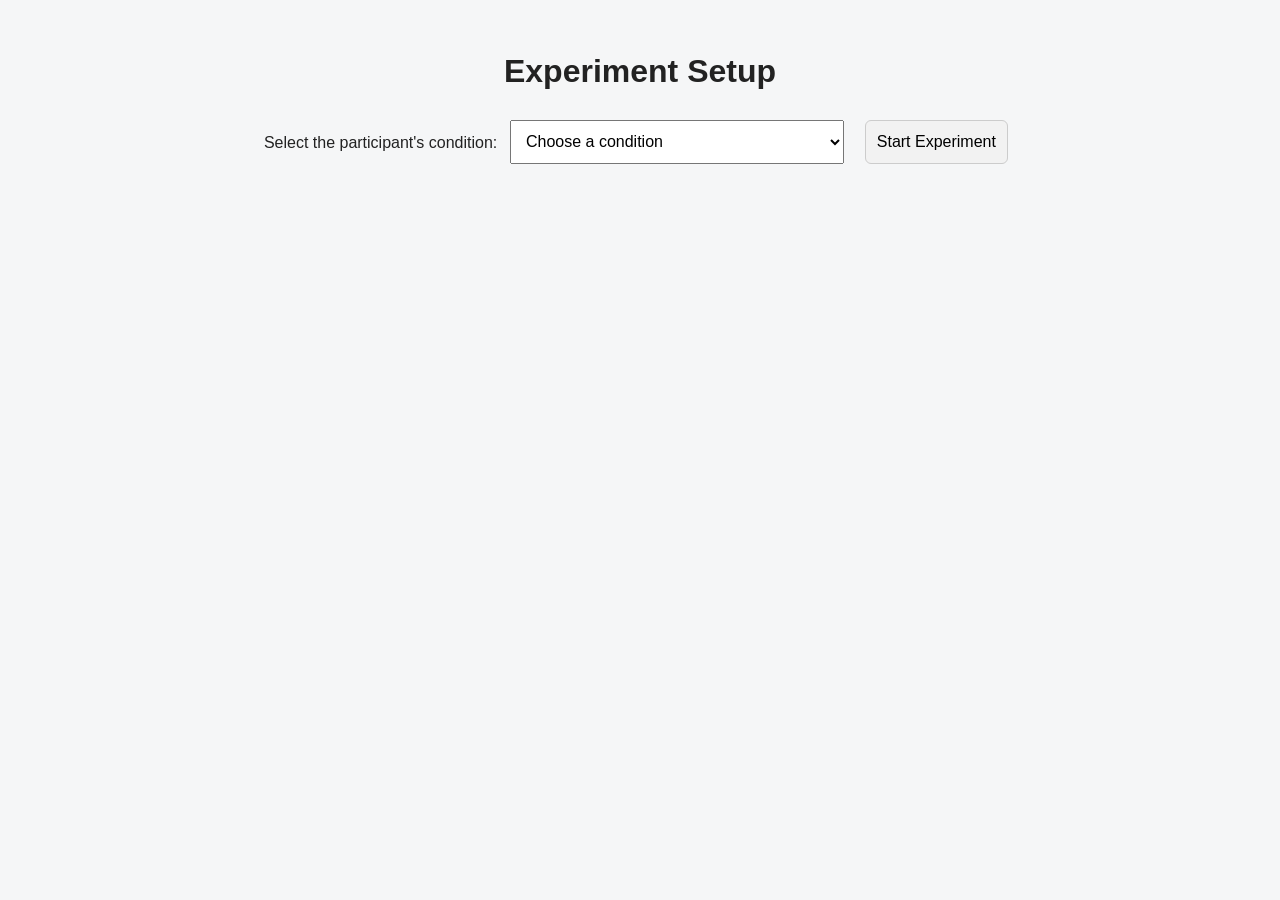
<file: index.html>
<!DOCTYPE html>
<html lang="en">
<head>
    <meta charset="UTF-8">
    <meta name="viewport" content="width=device-width, initial-scale=1.0">
    <title>Sandwich Selection</title>
    <link rel="stylesheet" href="style.css">
    <link rel="stylesheet"
      href="environmental-cost-chart/environmental-chart.css">
    
    <style>
        [hidden] { display: none !important; }
        .researcher-setup { text-align: center; padding: 2rem; }
        .researcher-setup select,
        .researcher-setup button { font: inherit; padding: 0.7rem; margin: 0.5rem; min-height: 44px; }
    </style>
</head>
<body>

    <!-- This setup screen is shown only if no condition has been saved. -->
    <div id="setup" class="container researcher-setup" hidden>
        <h1>Experiment Setup</h1>
        <label for="condition-selector">Select the participant's condition:</label>
        <select id="condition-selector">
            <option value="">Choose a condition</option>
            <option value="1">Prawn Mayo</option>
            <option value="2">Egg & Watercress</option>
            <option value="3">BLT</option>
            <option value="4">Cheese & Red Onion</option>
            <option value="5">Chicken and Beechwood Smoked Bacon</option>
        </select>
        <button type="button" id="start-experiment">Start Experiment</button>
        <p id="setup-error" role="alert" hidden></p>
    </div>

    <!-- Only one complete version of the main page is visible at a time. -->
    <main class="container" id="experiment" hidden>
        <!-- ================= Prawn Mayo ================= -->
        <div data-condition="1" hidden>
            <header class="page-header">
                <h1>Our Sandwiches</h1>
                <p>Select one of the options below to view more information.</p>
                <p><strong>We cannot guarantee the absence of allergens in any of our products. Cross Contamination is Possible.</strong></p>
            </header>

            
            <div class="image-row">
                <div class="food-item">
                    <a href="PrawnMayo.html" class="food-image-link">
                        <img src="Images/Prawnx3.png" width="200" height="200" alt="Prawn Mayo">
                    </a>
                    <div class="food-text">
                        <h3>Prawn Mayo</h3>
                        <p class="allergens"><strong>Main Allergens:</strong> Wheat, Barley, Oatmeal, Crustaceans, Mustard, Egg.</p>
                    </div>
                </div>

                <div class="food-item">
                    <a href="EggCress.html" class="food-image-link">
                        <img src="Images/EggCress.png" width="200" height="200" alt="Egg and Watercress">
                    </a>
                    <div class="food-text">
                        <h3>Egg &amp; Watercress</h3>
                        <p class="allergens"><strong>Main Allergens:</strong> Wheat, Barley, Oatmeal, Mustard, Egg.</p>
                    </div>
                </div>

                <div class="food-item">
                    <a href="BLT.html" class="food-image-link">
                        <img src="Images/BLT.png" width="200" height="200" alt="BLT">
                    </a>
                    <div class="food-text">
                        <h3>BLT</h3>
                        <p class="allergens"><strong>Main Allergens:</strong> Wheat, Barley, Mustard, Egg.</p>
                    </div>
                </div>

                <div class="food-item">
                    <a href="CheesenOnion.html" class="food-image-link">
                        <img src="Images/CheesenOnion.png" width="200" height="200" alt="Cheese and Red Onion">
                    </a>
                    <div class="food-text">
                        <h3>Cheese &amp; Red Onion</h3>
                        <p class="allergens"><strong>Main Allergens:</strong> Wheat, Barley, Oatmeal, Mustard, Egg, Milk.</p>
                    </div>
                </div>

                <div class="food-item">
                    <a href="ChickenBacon.html" class="food-image-link">
                        <img src="Images/ChickenBacon.png" width="200" height="200" alt="Chicken and Beechwood Smoked Bacon">
                    </a>
                    <div class="food-text">
                        <h3>Chicken &amp; Beechwood Smoked Bacon</h3>
                        <p class="allergens"><strong>Main Allergens:</strong> Wheat, Barley, Oatmeal, Mustard, Egg.</p>
                    </div>
                </div>
                <div class="environmental-chart"
                    data-reference="prawn">
                </div>
            </div>
        </div>

        <!-- ================= CONDITION 2 ================= -->
        <div data-condition="2" hidden>
            <header class="page-header">
                <h1>Our Sandwiches</h1>
                <p>Select one of the options below to view more information.</p>
                <p><strong>We cannot guarantee the absence of allergens in any of our products. Cross Contamination is Possible.</strong></p>
            </header>

            <!-- Change or add condition 2 content anywhere inside this block. -->
            <div class="image-row">
                <div class="food-item">
                    <a href="PrawnMayo.html" class="food-image-link">
                        <img src="Images/Prawnx3.png" width="200" height="200" alt="Prawn Mayo">
                    </a>
                    <div class="food-text">
                        <h3>Prawn Mayo</h3>
                        <p class="allergens"><strong>Main Allergens:</strong> Wheat, Barley, Oatmeal, Crustaceans, Mustard, Egg.</p>
                    </div>
                </div>

                <div class="food-item">
                    <a href="EggCress.html" class="food-image-link">
                        <img src="Images/EggCress.png" width="200" height="200" alt="Egg and Watercress">
                    </a>
                    <div class="food-text">
                        <h3>Egg &amp; Watercress</h3>
                        <p class="allergens"><strong>Main Allergens:</strong> Wheat, Barley, Oatmeal, Mustard, Egg.</p>
                    </div>
                </div>

                <div class="food-item">
                    <a href="BLT.html" class="food-image-link">
                        <img src="Images/BLT.png" width="200" height="200" alt="BLT">
                    </a>
                    <div class="food-text">
                        <h3>BLT</h3>
                        <p class="allergens"><strong>Main Allergens:</strong> Wheat, Barley, Mustard, Egg.</p>
                    </div>
                </div>

                <div class="food-item">
                    <a href="CheesenOnion.html" class="food-image-link">
                        <img src="Images/CheesenOnion.png" width="200" height="200" alt="Cheese and Red Onion">
                    </a>
                    <div class="food-text">
                        <h3>Cheese &amp; Red Onion</h3>
                        <p class="allergens"><strong>Main Allergens:</strong> Wheat, Barley, Oatmeal, Mustard, Egg, Milk.</p>
                    </div>
                </div>

                <div class="food-item">
                    <a href="ChickenBacon.html" class="food-image-link">
                        <img src="Images/ChickenBacon.png" width="200" height="200" alt="Chicken and Beechwood Smoked Bacon">
                    </a>
                    <div class="food-text">
                        <h3>Chicken &amp; Beechwood Smoked Bacon</h3>
                        <p class="allergens"><strong>Main Allergens:</strong> Wheat, Barley, Oatmeal, Mustard, Egg.</p>
                    </div>
                </div>
                <div class="environmental-chart"
                    data-reference="egg">
                </div>
            </div>
        </div>

        <!-- ================= CONDITION 3 ================= -->
        <div data-condition="3" hidden>
            <header class="page-header">
                <h1>Our Sandwiches</h1>
                <p>Select one of the options below to view more information.</p>
                <p><strong>We cannot guarantee the absence of allergens in any of our products. Cross Contamination is Possible.</strong></p>
            </header>

            <!-- Change or add condition 3 content anywhere inside this block. -->
            <div class="image-row">
                <div class="food-item">
                    <a href="PrawnMayo.html" class="food-image-link">
                        <img src="Images/Prawnx3.png" width="200" height="200" alt="Prawn Mayo">
                    </a>
                    <div class="food-text">
                        <h3>Prawn Mayo</h3>
                        <p class="allergens"><strong>Main Allergens:</strong> Wheat, Barley, Oatmeal, Crustaceans, Mustard, Egg.</p>
                    </div>
                </div>

                <div class="food-item">
                    <a href="EggCress.html" class="food-image-link">
                        <img src="Images/EggCress.png" width="200" height="200" alt="Egg and Watercress">
                    </a>
                    <div class="food-text">
                        <h3>Egg &amp; Watercress</h3>
                        <p class="allergens"><strong>Main Allergens:</strong> Wheat, Barley, Oatmeal, Mustard, Egg.</p>
                    </div>
                </div>

                <div class="food-item">
                    <a href="BLT.html" class="food-image-link">
                        <img src="Images/BLT.png" width="200" height="200" alt="BLT">
                    </a>
                    <div class="food-text">
                        <h3>BLT</h3>
                        <p class="allergens"><strong>Main Allergens:</strong> Wheat, Barley, Mustard, Egg.</p>
                    </div>
                </div>

                <div class="food-item">
                    <a href="CheesenOnion.html" class="food-image-link">
                        <img src="Images/CheesenOnion.png" width="200" height="200" alt="Cheese and Red Onion">
                    </a>
                    <div class="food-text">
                        <h3>Cheese &amp; Red Onion</h3>
                        <p class="allergens"><strong>Main Allergens:</strong> Wheat, Barley, Oatmeal, Mustard, Egg, Milk.</p>
                    </div>
                </div>

                <div class="food-item">
                    <a href="ChickenBacon.html" class="food-image-link">
                        <img src="Images/ChickenBacon.png" width="200" height="200" alt="Chicken and Beechwood Smoked Bacon">
                    </a>
                    <div class="food-text">
                        <h3>Chicken &amp; Beechwood Smoked Bacon</h3>
                        <p class="allergens"><strong>Main Allergens:</strong> Wheat, Barley, Oatmeal, Mustard, Egg.</p>
                    </div>
                </div>
                <div class="environmental-chart"
                    data-reference="blt">
                </div>
            </div>
        </div>

        <!-- ================= CONDITION 4 ================= -->
        <div data-condition="4" hidden>
            <header class="page-header">
                <h1>Our Sandwiches</h1>
                <p>Select one of the options below to view more information.</p>
                <p><strong>We cannot guarantee the absence of allergens in any of our products. Cross Contamination is Possible.</strong></p>
            </header>

            <!-- Change or add condition 4 content anywhere inside this block. -->
            <div class="image-row">
                <div class="food-item">
                    <a href="PrawnMayo.html" class="food-image-link">
                        <img src="Images/Prawnx3.png" width="200" height="200" alt="Prawn Mayo">
                    </a>
                    <div class="food-text">
                        <h3>Prawn Mayo</h3>
                        <p class="allergens"><strong>Main Allergens:</strong> Wheat, Barley, Oatmeal, Crustaceans, Mustard, Egg.</p>
                    </div>
                </div>

                <div class="food-item">
                    <a href="EggCress.html" class="food-image-link">
                        <img src="Images/EggCress.png" width="200" height="200" alt="Egg and Watercress">
                    </a>
                    <div class="food-text">
                        <h3>Egg &amp; Watercress</h3>
                        <p class="allergens"><strong>Main Allergens:</strong> Wheat, Barley, Oatmeal, Mustard, Egg.</p>
                    </div>
                </div>

                <div class="food-item">
                    <a href="BLT.html" class="food-image-link">
                        <img src="Images/BLT.png" width="200" height="200" alt="BLT">
                    </a>
                    <div class="food-text">
                        <h3>BLT</h3>
                        <p class="allergens"><strong>Main Allergens:</strong> Wheat, Barley, Mustard, Egg.</p>
                    </div>
                </div>

                <div class="food-item">
                    <a href="CheesenOnion.html" class="food-image-link">
                        <img src="Images/CheesenOnion.png" width="200" height="200" alt="Cheese and Red Onion">
                    </a>
                    <div class="food-text">
                        <h3>Cheese &amp; Red Onion</h3>
                        <p class="allergens"><strong>Main Allergens:</strong> Wheat, Barley, Oatmeal, Mustard, Egg, Milk.</p>
                    </div>
                </div>

                <div class="food-item">
                    <a href="ChickenBacon.html" class="food-image-link">
                        <img src="Images/ChickenBacon.png" width="200" height="200" alt="Chicken and Beechwood Smoked Bacon">
                    </a>
                    <div class="food-text">
                        <h3>Chicken &amp; Beechwood Smoked Bacon</h3>
                        <p class="allergens"><strong>Main Allergens:</strong> Wheat, Barley, Oatmeal, Mustard, Egg.</p>
                    </div>
                </div>
                <div class="environmental-chart"
                    data-reference="cheese">
                </div>
            </div>
        </div>

        <!-- ================= CONDITION 5 ================= -->
        <div data-condition="5" hidden>
            <header class="page-header">
                <h1>Our Sandwiches</h1>
                <p>Select one of the options below to view more information.</p>
                <p><strong>We cannot guarantee the absence of allergens in any of our products. Cross Contamination is Possible.</strong></p>
            </header>

            <!-- Change or add condition 5 content anywhere inside this block. -->
            <div class="image-row">
                <div class="food-item">
                    <a href="PrawnMayo.html" class="food-image-link">
                        <img src="Images/Prawnx3.png" width="200" height="200" alt="Prawn Mayo">
                    </a>
                    <div class="food-text">
                        <h3>Prawn Mayo</h3>
                        <p class="allergens"><strong>Main Allergens:</strong> Wheat, Barley, Oatmeal, Crustaceans, Mustard, Egg.</p>
                    </div>
                </div>

                <div class="food-item">
                    <a href="EggCress.html" class="food-image-link">
                        <img src="Images/EggCress.png" width="200" height="200" alt="Egg and Watercress">
                    </a>
                    <div class="food-text">
                        <h3>Egg &amp; Watercress</h3>
                        <p class="allergens"><strong>Main Allergens:</strong> Wheat, Barley, Oatmeal, Mustard, Egg.</p>
                    </div>
                </div>

                <div class="food-item">
                    <a href="BLT.html" class="food-image-link">
                        <img src="Images/BLT.png" width="200" height="200" alt="BLT">
                    </a>
                    <div class="food-text">
                        <h3>BLT</h3>
                        <p class="allergens"><strong>Main Allergens:</strong> Wheat, Barley, Mustard, Egg.</p>
                    </div>
                </div>

                <div class="food-item">
                    <a href="CheesenOnion.html" class="food-image-link">
                        <img src="Images/CheesenOnion.png" width="200" height="200" alt="Cheese and Red Onion">
                    </a>
                    <div class="food-text">
                        <h3>Cheese &amp; Red Onion</h3>
                        <p class="allergens"><strong>Main Allergens:</strong> Wheat, Barley, Oatmeal, Mustard, Egg, Milk.</p>
                    </div>
                </div>

                <div class="food-item">
                    <a href="ChickenBacon.html" class="food-image-link">
                        <img src="Images/ChickenBacon.png" width="200" height="200" alt="Chicken and Beechwood Smoked Bacon">
                    </a>
                    <div class="food-text">
                        <h3>Chicken &amp; Beechwood Smoked Bacon</h3>
                        <p class="allergens"><strong>Main Allergens:</strong> Wheat, Barley, Oatmeal, Mustard, Egg.</p>
                    </div>
                </div>
                <div class="environmental-chart"
                    data-reference="chicken">
                </div>
            </div>
        </div>

    </main>

    <script>
        const storageKey = "sandwichExperimentCondition";
        const validConditions = ["1", "2", "3", "4", "5"];
        const setup = document.getElementById("setup");
        const experiment = document.getElementById("experiment");
        const conditionBlocks = document.querySelectorAll("#experiment > [data-condition]");

        function showExperiment(condition) {
            if (!validConditions.includes(condition)) return;

            conditionBlocks.forEach(block => {
                block.hidden = block.dataset.condition !== condition;
            });

            setup.hidden = true;
            experiment.hidden = false;
        }

        document.getElementById("start-experiment").addEventListener("click", () => {
            const condition = document.getElementById("condition-selector").value;
            const errorMessage = document.getElementById("setup-error");
            errorMessage.hidden = true;

            if (!validConditions.includes(condition)) {
                errorMessage.textContent = "Please choose a condition first.";
                errorMessage.hidden = false;
                return;
            }

            try {
                // Remember the condition when moving to an information page and back.
                localStorage.setItem(storageKey, condition);
            } catch (error) {
                errorMessage.textContent = "This browser cannot save the condition. Check its storage settings.";
                errorMessage.hidden = false;
                return;
            }

            showExperiment(condition);
        });

        // Return visits to index.html automatically restore the selected condition.
        let savedCondition = null;
        try {
            savedCondition = localStorage.getItem(storageKey);
        } catch (error) {
            // If storage is blocked, setup stays available.
        }

        if (validConditions.includes(savedCondition)) {
            showExperiment(savedCondition);
        } else {
            setup.hidden = false;
        }

        // Researcher reset: tap the visible "Our Sandwiches" heading five times quickly.
        let tapCount = 0;
        let lastTapTime = 0;

        document.querySelectorAll("#experiment .page-header h1").forEach(heading => {
            heading.addEventListener("click", () => {
                const now = Date.now();
                tapCount = now - lastTapTime < 1000 ? tapCount + 1 : 1;
                lastTapTime = now;

                if (tapCount >= 5) {
                    try {
                        localStorage.removeItem(storageKey);
                    } catch (error) {
                        // Ignore storage errors; reloading will show setup if nothing was saved.
                    }
                    window.location.reload();
                }
            });
        });
    </script>
    <script src="environmental-cost-chart/environmental-data.js" defer></script>
    <script src="environmental-cost-chart/environmental-chart.js" defer></script>
</body>
</html>
</file>
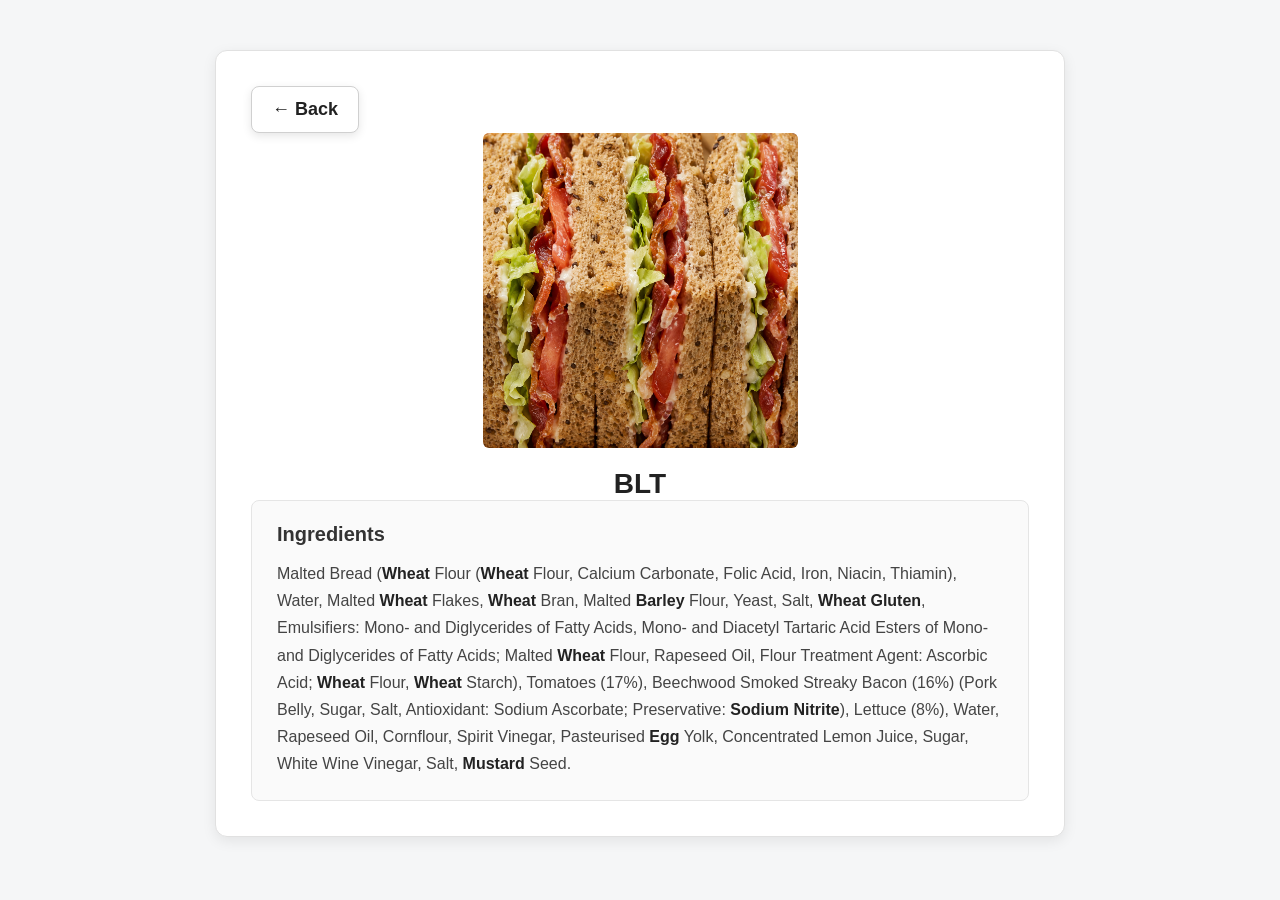
<file: BLT.html>
<!DOCTYPE html>
<html lang="en">

<head>
    <title>BLT Ingredients</title>

    <meta charset="UTF-8">
    <meta name="viewport" content="width=device-width, initial-scale=1.0">

    <link rel="stylesheet" href="style.css">
</head>

<body>
    
    <main class="details-page">
        
        <div class="details-card">
            <a href="index.html" class="back-button">
            ← Back
            </a>
            
            <a href="index.html" class="details-image-link">
                <img src="Images/BLT.png"
                     width="200"
                     height="200"
                     alt="BLT">
            </a>

            <div class="details-content">

                <h1>BLT</h1>

                <!-- <p class="back-note">
                    Click the image to return to the sandwich selection.
                </p> -->

                <div class="ingredients-box">

                    <h2>Ingredients</h2>

                    <p>
                        Malted Bread (<strong>Wheat</strong> Flour
                        (<strong>Wheat</strong> Flour, Calcium Carbonate,
                        Folic Acid, Iron, Niacin, Thiamin), Water,
                        Malted <strong>Wheat</strong> Flakes,
                        <strong>Wheat</strong> Bran, Malted
                        <strong>Barley</strong> Flour, Yeast, Salt,
                        <strong>Wheat Gluten</strong>, Emulsifiers:
                        Mono- and Diglycerides of Fatty Acids,
                        Mono- and Diacetyl Tartaric Acid Esters of
                        Mono- and Diglycerides of Fatty Acids;
                        Malted <strong>Wheat</strong> Flour,
                        Rapeseed Oil, Flour Treatment Agent:
                        Ascorbic Acid; <strong>Wheat</strong> Flour,
                        <strong>Wheat</strong> Starch),
                        Tomatoes (17%),
                        Beechwood Smoked Streaky Bacon (16%)
                        (Pork Belly, Sugar, Salt,
                        Antioxidant: Sodium Ascorbate;
                        Preservative: <strong>Sodium Nitrite</strong>),
                        Lettuce (8%), Water, Rapeseed Oil,
                        Cornflour, Spirit Vinegar,
                        Pasteurised <strong>Egg</strong> Yolk,
                        Concentrated Lemon Juice, Sugar,
                        White Wine Vinegar, Salt,
                        <strong>Mustard</strong> Seed.
                    </p>

                </div>

            </div>

        </div>

    </main>

</body>
</html>
</file>
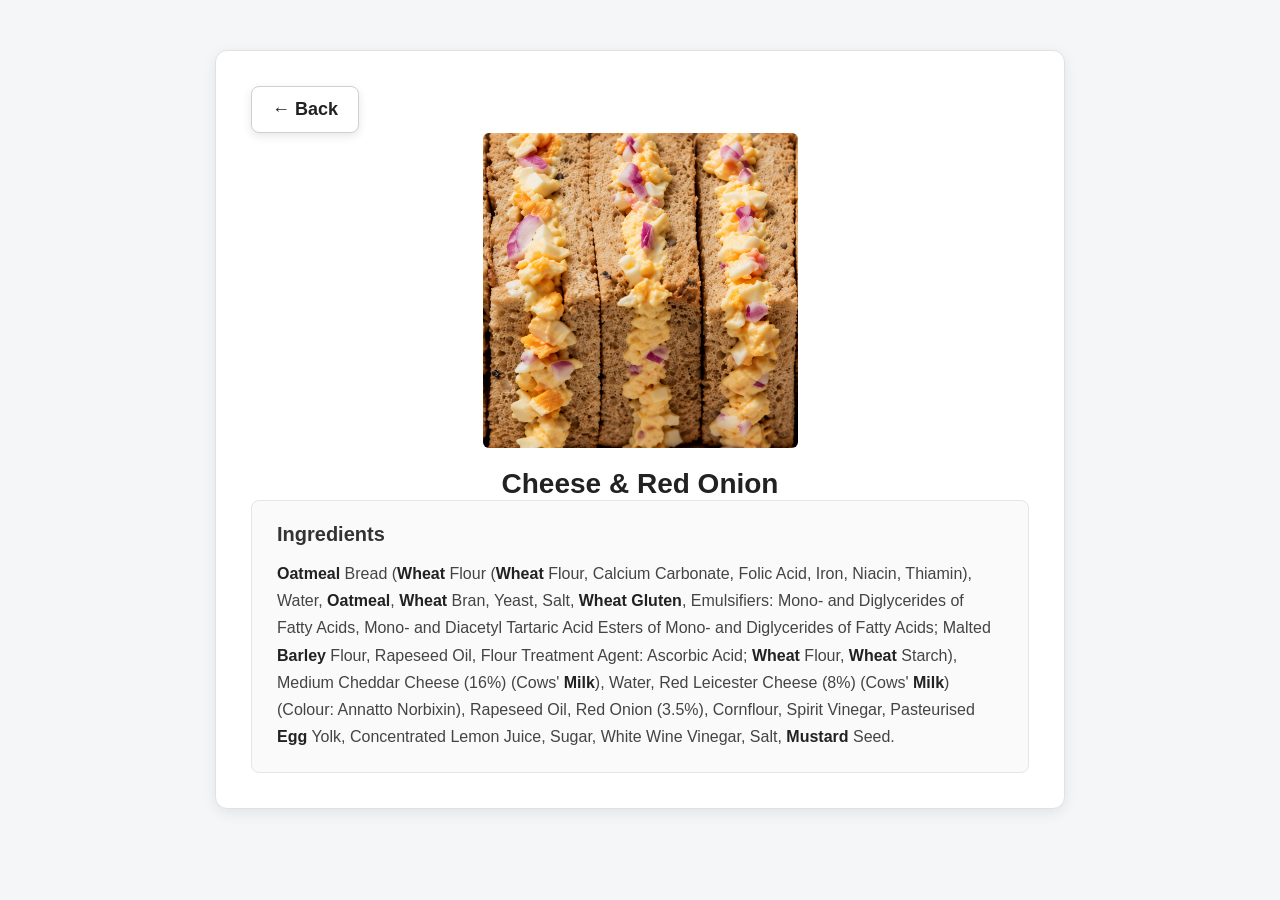
<file: CheesenOnion.html>
<!DOCTYPE html>
<html lang="en">

<head>
    <title>Cheese &amp; Red Onion Ingredients</title>

    <meta charset="UTF-8">
    <meta name="viewport" content="width=device-width, initial-scale=1.0">

    <link rel="stylesheet" href="style.css">
</head>

<body>

    <main class="details-page">

        <div class="details-card">
            <a href="index.html" class="back-button">
            ← Back
            </a>

            <a href="index.html" class="details-image-link">
                <img src="Images/CheesenOnion.png"
                     width="200"
                     height="200"
                     alt="Cheese and Red Onion">
            </a>

            <div class="details-content">

                <h1>Cheese &amp; Red Onion</h1>

                <!-- <p class="back-note">
                    Click the image to return to the sandwich selection.
                </p> -->

                <div class="ingredients-box">

                    <h2>Ingredients</h2>

                    <p>
                        <strong>Oatmeal</strong> Bread
                        (<strong>Wheat</strong> Flour
                        (<strong>Wheat</strong> Flour, Calcium Carbonate,
                        Folic Acid, Iron, Niacin, Thiamin), Water,
                        <strong>Oatmeal</strong>,
                        <strong>Wheat</strong> Bran, Yeast, Salt,
                        <strong>Wheat Gluten</strong>, Emulsifiers:
                        Mono- and Diglycerides of Fatty Acids,
                        Mono- and Diacetyl Tartaric Acid Esters of
                        Mono- and Diglycerides of Fatty Acids;
                        Malted <strong>Barley</strong> Flour,
                        Rapeseed Oil, Flour Treatment Agent:
                        Ascorbic Acid; <strong>Wheat</strong> Flour,
                        <strong>Wheat</strong> Starch),
                        Medium Cheddar Cheese (16%)
                        (Cows' <strong>Milk</strong>),
                        Water,
                        Red Leicester Cheese (8%)
                        (Cows' <strong>Milk</strong>)
                        (Colour: Annatto Norbixin),
                        Rapeseed Oil,
                        Red Onion (3.5%),
                        Cornflour,
                        Spirit Vinegar,
                        Pasteurised <strong>Egg</strong> Yolk,
                        Concentrated Lemon Juice,
                        Sugar,
                        White Wine Vinegar,
                        Salt,
                        <strong>Mustard</strong> Seed.
                    </p>

                </div>

            </div>

        </div>

    </main>

</body>
</html>
</file>
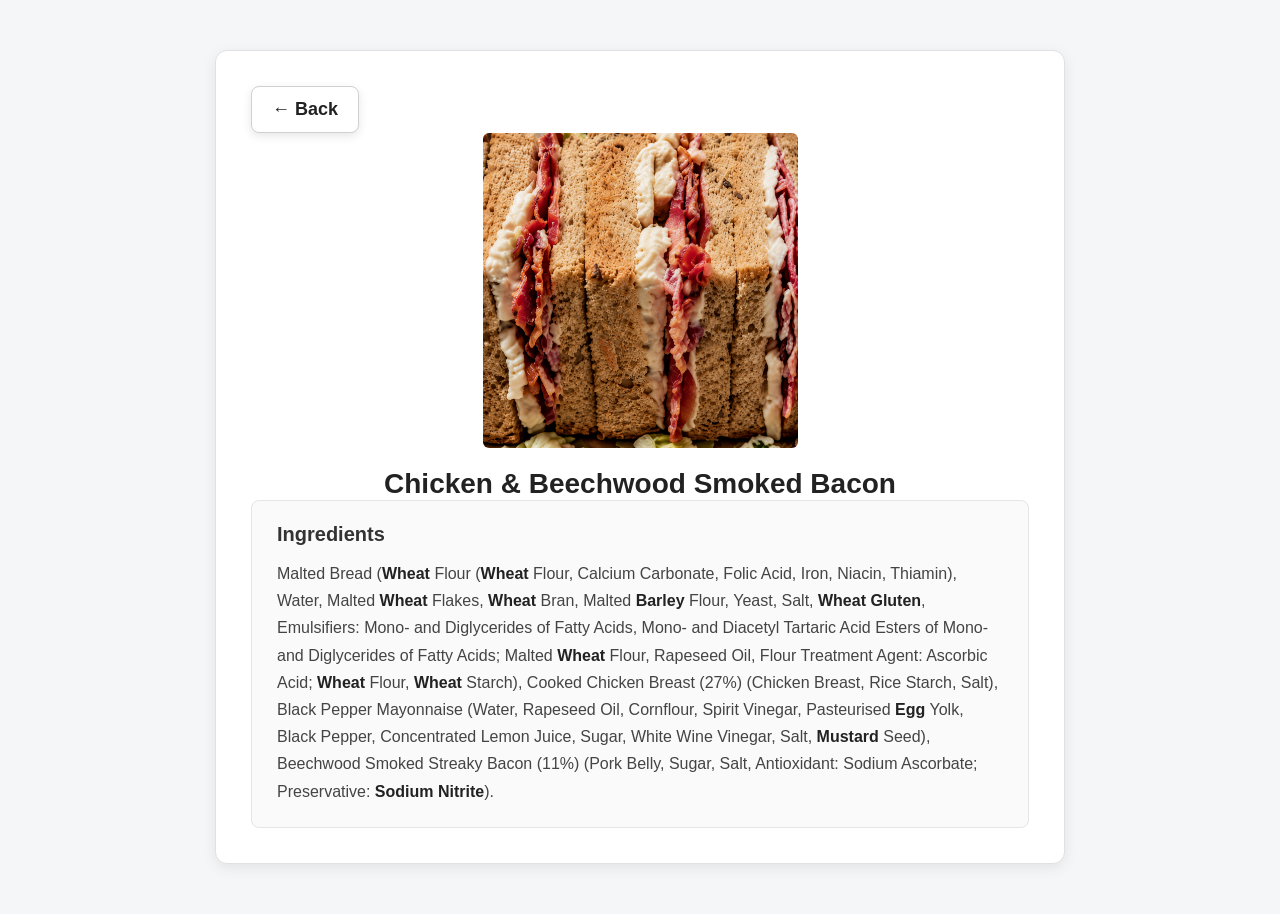
<file: ChickenBacon.html>
<!DOCTYPE html>
<html lang="en">

<head>
    <title>Chicken &amp; Beechwood Smoked Bacon Ingredients</title>

    <meta charset="UTF-8">
    <meta name="viewport" content="width=device-width, initial-scale=1.0">

    <link rel="stylesheet" href="style.css">
</head>

<body>

    <main class="details-page">

        <div class="details-card">
            <a href="index.html" class="back-button">
            ← Back
            </a>

            <a href="index.html" class="details-image-link">
                <img src="Images/ChickenBacon.png"
                     width="200"
                     height="200"
                     alt="Chicken and Beechwood Smoked Bacon">
            </a>

            <div class="details-content">

                <h1>Chicken &amp; Beechwood Smoked Bacon</h1>

                <!-- <p class="back-note">
                    Click the image to return to the sandwich selection.
                </p> -->

                <div class="ingredients-box">

                    <h2>Ingredients</h2>

                    <p>
                        Malted Bread
                        (<strong>Wheat</strong> Flour
                        (<strong>Wheat</strong> Flour, Calcium Carbonate,
                        Folic Acid, Iron, Niacin, Thiamin), Water,
                        Malted <strong>Wheat</strong> Flakes,
                        <strong>Wheat</strong> Bran,
                        Malted <strong>Barley</strong> Flour,
                        Yeast, Salt,
                        <strong>Wheat Gluten</strong>, Emulsifiers:
                        Mono- and Diglycerides of Fatty Acids,
                        Mono- and Diacetyl Tartaric Acid Esters of
                        Mono- and Diglycerides of Fatty Acids;
                        Malted <strong>Wheat</strong> Flour,
                        Rapeseed Oil,
                        Flour Treatment Agent: Ascorbic Acid;
                        <strong>Wheat</strong> Flour,
                        <strong>Wheat</strong> Starch),
                        Cooked Chicken Breast (27%)
                        (Chicken Breast, Rice Starch, Salt),
                        Black Pepper Mayonnaise
                        (Water, Rapeseed Oil, Cornflour,
                        Spirit Vinegar,
                        Pasteurised <strong>Egg</strong> Yolk,
                        Black Pepper,
                        Concentrated Lemon Juice,
                        Sugar,
                        White Wine Vinegar,
                        Salt,
                        <strong>Mustard</strong> Seed),
                        Beechwood Smoked Streaky Bacon (11%)
                        (Pork Belly, Sugar, Salt,
                        Antioxidant: Sodium Ascorbate;
                        Preservative: <strong>Sodium Nitrite</strong>).
                    </p>

                </div>

            </div>

        </div>

    </main>

</body>
</html>
</file>
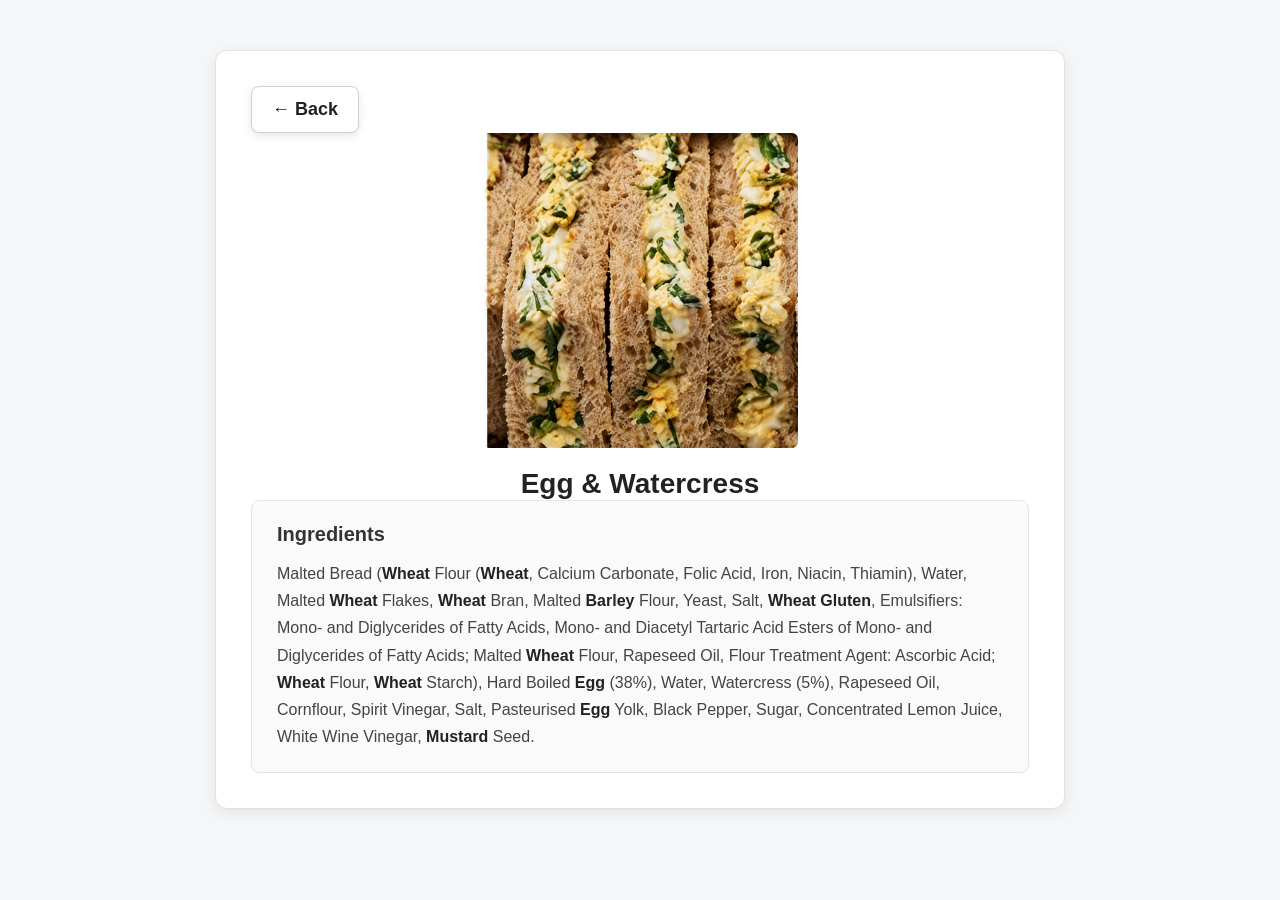
<file: EggCress.html>
<!DOCTYPE html>
<html lang="en">

<head>
    <title>Egg &amp; Watercress Ingredients</title>

    <meta charset="UTF-8">
    <meta name="viewport" content="width=device-width, initial-scale=1.0">

    <link rel="stylesheet" href="style.css">
</head>

<body>

    <main class="details-page">

        <div class="details-card">
            <a href="index.html" class="back-button">
            ← Back
            </a>

            <a href="index.html" class="details-image-link">
                <img src="Images/EggCress.png"
                     width="200"
                     height="200"
                     alt="Egg and Watercress">
            </a>

            <div class="details-content">

                <h1>Egg &amp; Watercress</h1>

                <!-- <p class="back-note">
                    Click the image to return to the sandwich selection.
                </p> -->

                <div class="ingredients-box">

                    <h2>Ingredients</h2>

                    <p>
                        Malted Bread (<strong>Wheat</strong> Flour
                        (<strong>Wheat</strong>, Calcium Carbonate, Folic Acid,
                        Iron, Niacin, Thiamin), Water, Malted
                        <strong>Wheat</strong> Flakes,
                        <strong>Wheat</strong> Bran, Malted
                        <strong>Barley</strong> Flour, Yeast, Salt,
                        <strong>Wheat Gluten</strong>, Emulsifiers:
                        Mono- and Diglycerides of Fatty Acids,
                        Mono- and Diacetyl Tartaric Acid Esters of
                        Mono- and Diglycerides of Fatty Acids;
                        Malted <strong>Wheat</strong> Flour, Rapeseed Oil,
                        Flour Treatment Agent: Ascorbic Acid;
                        <strong>Wheat</strong> Flour,
                        <strong>Wheat</strong> Starch),
                        Hard Boiled <strong>Egg</strong> (38%),
                        Water, Watercress (5%), Rapeseed Oil,
                        Cornflour, Spirit Vinegar, Salt,
                        Pasteurised <strong>Egg</strong> Yolk,
                        Black Pepper, Sugar,
                        Concentrated Lemon Juice,
                        White Wine Vinegar,
                        <strong>Mustard</strong> Seed.
                    </p>

                </div>

            </div>

        </div>

    </main>

</body>

</html>
</file>
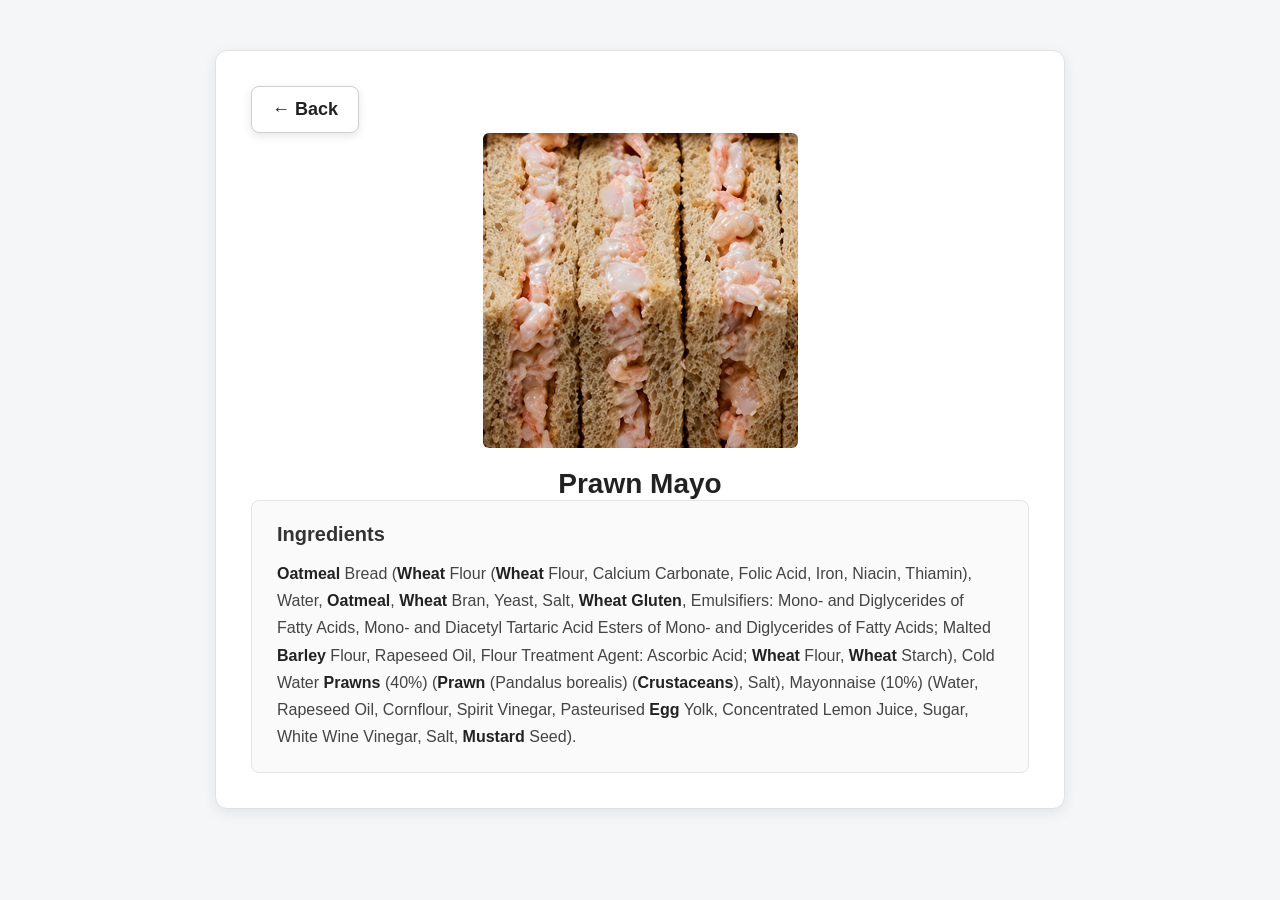
<file: PrawnMayo.html>
<!DOCTYPE html>
<html lang="en">

<head>
    <title>Prawn Mayo Ingredients</title>

    <meta charset="UTF-8">
    <meta name="viewport" content="width=device-width, initial-scale=1.0">

    <link rel="stylesheet" href="style.css">
</head>

<body>

    <main class="details-page">

        <div class="details-card">
            <a href="index.html" class="back-button">
            ← Back
            </a>
            
            <a href="index.html" class="details-image-link">
                <img src="Images/Prawnx3.png"
                     width="200"
                     height="200"
                     alt="Prawn Mayo">
            </a>

            <div class="details-content">

                <h1>Prawn Mayo</h1>

                <!-- <p class="back-note">
                    Click the image to return to the sandwich selection.
                </p> -->

                <div class="ingredients-box">

                    <h2>Ingredients</h2>

                    <p>
                        <strong>Oatmeal</strong> Bread
                        (<strong>Wheat</strong> Flour
                        (<strong>Wheat</strong> Flour, Calcium Carbonate,
                        Folic Acid, Iron, Niacin, Thiamin), Water,
                        <strong>Oatmeal</strong>,
                        <strong>Wheat</strong> Bran,
                        Yeast, Salt,
                        <strong>Wheat Gluten</strong>,
                        Emulsifiers:
                        Mono- and Diglycerides of Fatty Acids,
                        Mono- and Diacetyl Tartaric Acid Esters of
                        Mono- and Diglycerides of Fatty Acids;
                        Malted <strong>Barley</strong> Flour,
                        Rapeseed Oil,
                        Flour Treatment Agent: Ascorbic Acid;
                        <strong>Wheat</strong> Flour,
                        <strong>Wheat</strong> Starch),
                        Cold Water <strong>Prawns</strong> (40%)
                        (<strong>Prawn</strong> (Pandalus borealis)
                        (<strong>Crustaceans</strong>), Salt),
                        Mayonnaise (10%)
                        (Water, Rapeseed Oil, Cornflour,
                        Spirit Vinegar,
                        Pasteurised <strong>Egg</strong> Yolk,
                        Concentrated Lemon Juice,
                        Sugar,
                        White Wine Vinegar,
                        Salt,
                        <strong>Mustard</strong> Seed).
                    </p>

                </div>

            </div>

        </div>

    </main>

</body>
</html>
</file>
<file: style.css>
/* Makes sizing more predictable everywhere */
* {
    box-sizing: border-box;
}

html, body {
    margin: 0;
    padding: 0;
    min-height: 100%;
    width: 100%;
}

body {
    font-family: Arial, Helvetica, sans-serif;
    background-color: #f5f6f7;
    color: #222;
}


/* Buttons */
button {
    padding: 10px 18px;
    border: 1px solid #ccc;
    border-radius: 6px;
    background-color: #f2f2f2;
    cursor: pointer;
    font-size: 16px;

    transition: background-color 0.2s ease;
}

button:hover {
    background-color: darkgrey;
}


/* Full screen pages */
.full-page {
    min-height: 100vh;
    width: 100%;
    background-color: darkblue;

    display: flex;
    justify-content: center;
    align-items: center;

    text-align: center;
}


/* Main page container */
.container {
    max-width: 1400px;
    margin: 0 auto;
    padding: 35px 30px 50px;
}


/* Page heading */
.page-header {
    text-align: center;
    margin-bottom: 35px;
}

.page-header h1 {
    margin: 0 0 8px;
    font-size: 32px;
}

.page-header p {
    margin: 0;
    color: #666;
    font-size: 16px;
}


/* Row containing the food choices */
.image-row {
    display: flex;
    flex-direction: row;

    gap: 18px;

    align-items: stretch;
    justify-content: center;

    flex-wrap: wrap;
}


/* Existing normal layout */
.normal {
    display: flex;
    flex-direction: column;

    font-size: 20px;

    justify-content: flex-start;

    gap: 10px;
}


/* Individual food card */
.food-item {
    display: flex;
    flex-direction: column;
    align-items: flex-start;

    gap: 15px;

    width: 250px;
    padding: 18px;

    background-color: white;

    border: 1px solid #e1e1e1;
    border-radius: 10px;

    box-shadow: 0 3px 10px rgba(0, 0, 0, 0.08);

    transition:
        transform 0.2s ease,
        box-shadow 0.2s ease;
}


/* Very subtle hover effect */
.food-item:hover {
    transform: translateY(-3px);
    box-shadow: 0 6px 16px rgba(0, 0, 0, 0.12);
}

@media (min-width: 1100px) {
    .food-item {
        width: calc((100% - 72px) / 5);
    }
}


/* Image area */
.food-image-link {
    display: block;
    width: 100%;
    text-align: center;
}

.food-image-link img {
    display: block;
    margin: 0 auto;
    width: min(100%, 180px);
    height: auto;
    aspect-ratio: 1;
    object-fit: contain;
}


/* Text underneath the image */
.food-text {
    width: 100%;
}


/* Sandwich name */
.food-text h3 {
    margin: 0 0 10px;

    font-size: 20px;
    line-height: 1.3;

    color: #222;
}


/* Description / allergen text */
.food-text {
    display: flex;
    flex-direction: column;
    flex: 1;
}

.food-text p.allergens {
    margin-top: auto;
}

.allergens strong {
    color: #333;
}


/* Smaller screens */
@media (max-width: 700px) {

    .container {
        padding: 25px 15px;
    }

    .image-row {
        gap: 15px;
    }

    .food-item {
        width: 100%;
        max-width: 300px;
    }
}

/* ----------------------------- */
/* Individual sandwich pages     */
/* ----------------------------- */

.details-page {
    min-height: 100vh;

    display: flex;
    justify-content: center;
    align-items: flex-start;

    padding: 50px 25px;

    background-color: #f5f6f7;
}


/* Main detail card */
.details-card {
    width: 100%;
    max-width: 850px;

    background-color: white;

    border: 1px solid #e1e1e1;
    border-radius: 12px;

    box-shadow: 0 4px 14px rgba(0, 0, 0, 0.08);

    padding: 35px;

    display: flex;
    flex-direction: column;
    align-items: center;
}


/* Clickable food image */
.details-image-link {
    display: block;
    margin-bottom: 20px;
}

.details-image-link img {
    display: block;
    width: min(100%, 320px);
    max-height: 35vh;
    height: auto;
    aspect-ratio: 1;
    object-fit: contain;

    border-radius: 6px;

    transition: transform 0.2s ease;
}

.details-image-link img:hover {
    transform: scale(1.03);
}


/* Main content */
.details-content {
    width: 100%;
}


/* Sandwich title */
.details-content h1 {
    margin: 0;

    text-align: center;

    font-size: 28px;
    color: #222;
}


/* Small return instruction */
.back-note {
    margin: 8px 0 25px;

    text-align: center;

    font-size: 14px;
    color: #777;
}


/* Ingredients section */
.ingredients-box {
    padding: 22px 25px;

    background-color: #fafafa;

    border: 1px solid #e5e5e5;
    border-radius: 8px;
}


.ingredients-box h2 {
    margin: 0 0 14px;

    font-size: 20px;
    color: #333;
}


/* Ingredient text */
.ingredients-box p {
    margin: 0;

    font-size: 16px;
    line-height: 1.7;

    color: #444;
}


/* Make allergens stand out */
.ingredients-box strong {
    color: #222;
    font-weight: 700;
}


/* Responsive layout */
@media (max-width: 600px) {

    .details-page {
        padding: 25px 15px;
    }

    .details-card {
        padding: 25px 18px;
    }

    .ingredients-box {
        padding: 18px;
    }

    .details-content h1 {
        font-size: 24px;
    }
}

.back-button {
    align-self: flex-start;
    display: inline-block;

    padding: 12px 20px;

    background-color: white;
    color: #222;

    border: 1px solid #d0d0d0;
    border-radius: 8px;

    box-shadow: 0 3px 10px rgba(0, 0, 0, 0.10);

    font-size: 18px;
    font-weight: bold;

    text-decoration: none;

    cursor: pointer;

    transition:
        background-color 0.2s ease,
        transform 0.2s ease,
        box-shadow 0.2s ease;

    z-index: 1000;
}

.back-button:hover {
    background-color: #eeeeee;
    transform: translateY(-2px);

    box-shadow: 0 5px 14px rgba(0, 0, 0, 0.14);
}

.back-button:active {
    transform: translateY(0);
}

[hidden] {
    display: none !important;
}
</file>
<file: environmental-cost-chart/environmental-chart.css>
/* Continuous reference-line dot matrix. This stylesheet scopes itself to the chart. */
.environmental-chart { 
  --eco-text: #222;
  --eco-muted: #728087;
  --eco-border: #e2e6e9;
  --eco-water: #428bc6;
  --eco-carbon: #9175b9;
  --eco-eutro: #cb953a;
  --eco-land: #3d9d80;
  background: white;
  border: 1px solid var(--eco-border);
  box-shadow: 0 3px 10px rgba(0, 0, 0, .045);
  border-radius: 11px;
  margin-top: 24px;
  padding: 19px 20px 15px;
  color: var(--eco-text);
}
.environmental-chart, .environmental-chart * { box-sizing: border-box; }
.environmental-chart__heading { display: flex; flex-wrap: wrap; align-items: flex-start; justify-content: space-between; gap: 10px 18px; margin-bottom: 16px; }
.environmental-chart__heading h2 { font-size: 20px; line-height: 1.3; margin: 0 0 5px; }
.environmental-chart__heading p { margin: 0; color: var(--eco-muted); font-size: 12px; line-height: 1.5; }
.environmental-chart__legend { display: flex; align-items: center; gap: 7px; font-size: 11px; color: #64747b; padding-top: 4px; }
.environmental-chart__legend-line { border-left: 2px dashed #6e8991; height: 17px; flex-shrink: 0; }
.environmental-chart__scroller { overflow-x: auto; max-width: 100%; }
.environmental-chart__matrix { min-width: 760px; display: grid; grid-template-columns: 172px repeat(4, minmax(0, 1fr)); gap: 12px; }
.environmental-chart__names, 
.environmental-chart__measure { min-width: 0; }
/* Subtle vertical separators between environmental measures */
.environmental-chart__measure {
    position: relative;
}

.environmental-chart__measure:not(:last-child)::after {
    content: "";
    position: absolute;
    top: 10px;
    bottom: 10px;
    right: -6px;

    width: 1px;
    background-color: #e9edef;

    pointer-events: none;
}
.environmental-chart__colheader { min-height: 56px; display: flex; flex-direction: column; align-items: flex-start; justify-content: center; padding: 3px 0 8px; gap: 3px; }
.environmental-chart__colheader strong { font-size: 12px; font-weight: 750; line-height: 1.25; }
.environmental-chart__colheader small { font-size: 10px; color: var(--eco-muted); line-height: 1.3; }
.environmental-chart__colheader--empty { color: var(--eco-muted); font-size: 11px; }
.environmental-chart__rows { position: relative; }
.environmental-chart__rowname, .environmental-chart__measure-row { height: 43px; display: flex; align-items: center; border-top: 1px solid #f1f3f4; }
.environmental-chart__rowname { font-size: 11px; font-weight: 650; line-height: 1.3; color: #4f5c63; padding-right: 8px; }
.environmental-chart__measure-row { gap: 9px; }
.environmental-chart__track { flex: 1 1 auto; position: relative; height: 2px; background: #cbd3d7; min-width: 0; }
.environmental-chart__dot {
    position: absolute;
    top: 50%;

    width: 11px;
    height: 11px;

    border: 2px solid white;
    border-radius: 50%;

    transform: translate(-50%, -50%);

    background: var(--sandwich-color);
    box-shadow: 0 0 0 1px var(--sandwich-color);

    z-index: 2;
}
.environmental-chart__number { width: 37px; flex: 0 0 37px; font-size: 11px; text-align: right; color: #3f4a50; font-variant-numeric: tabular-nums; font-weight: 700; }
/* Position the guide over the full five-row area, exactly aligned with the tracks. */
.environmental-chart__guide-area { position: absolute; top: 0; bottom: 0; left: 0; right: 46px; pointer-events: none; z-index: 3; }
.environmental-chart__guide {
    position: absolute;
    top: 0;
    bottom: 0;

    border-left: 2px dashed #84959b;

    left: var(--reference-percentage);
    transform: translateX(-50%);

    opacity: 0.95;
}
.environmental-chart__scale { display: flex; justify-content: space-between; padding-right: 46px; font-size: 10px; color: var(--eco-muted); margin-top: 6px; font-variant-numeric: tabular-nums; }
.environmental-chart__footnote { border-top: 1px solid #eceff1; margin: 12px 0 0; padding-top: 10px; color: #7a858c; font-size: 11px; line-height: 1.5; }
.environmental-chart__error { color: #a23636; font-size: 13px; }
@media(max-width:700px) { .environmental-chart { padding: 14px; } .environmental-chart__matrix { min-width: 740px; } }
</file>
